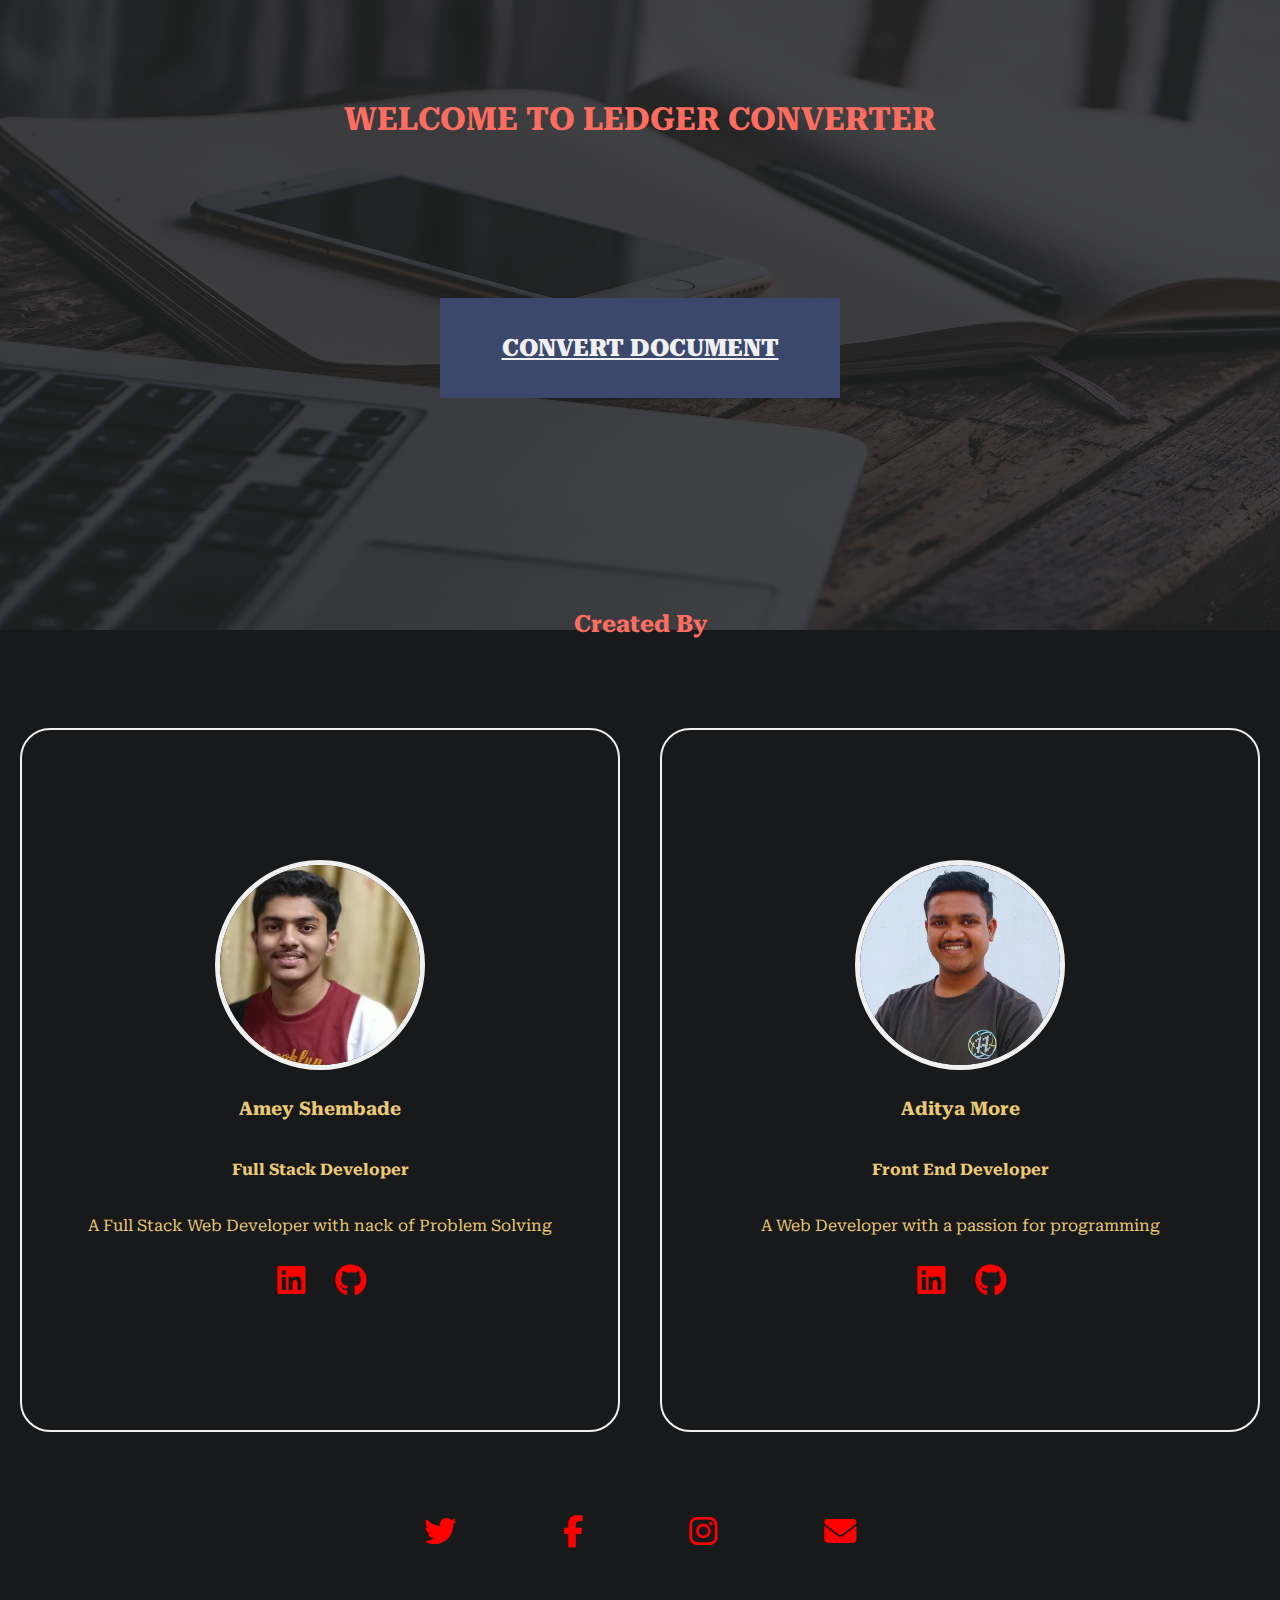
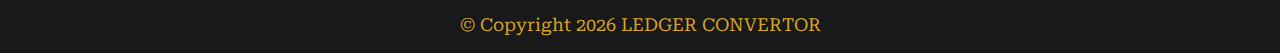
<file: pdf_to_excel/templates/index.html>
<!DOCTYPE html>
<!--[if lt IE 7]>      <html class="no-js lt-ie9 lt-ie8 lt-ie7"> <![endif]-->
<!--[if IE 7]>         <html class="no-js lt-ie9 lt-ie8"> <![endif]-->
<!--[if IE 8]>         <html class="no-js lt-ie9"> <![endif]-->
<!--[if gt IE 8]>      <html class="no-js"> <!--<![endif]-->
<html>

<head>
    <meta charset="utf-8">
    <meta http-equiv="X-UA-Compatible" content="IE=edge">
    <title></title>
    <meta name="description" content="">
    <meta name="viewport" content="width=device-width, initial-scale=1">
    <link href="https://cdn.jsdelivr.net/npm/bootstrap@5.3.0-alpha1/dist/css/bootstrap.min.css" rel="stylesheet"
        integrity="sha384-GLhlTQ8iRABdZLl6O3oVMWSktQOp6b7In1Zl3/Jr59b6EGGoI1aFkw7cmDA6j6gD" crossorigin="anonymous">
    <link rel="stylesheet" href="https://cdnjs.cloudflare.com/ajax/libs/font-awesome/6.2.1/css/all.min.css">
    <link rel="stylesheet" href="../static/index.css">
</head>

<body>
    <main>
        <div class="center">
            <h1 class="title">WELCOME TO LEDGER CONVERTER</h1>
            <script src="" async defer></script>
            <a class="btn" href="/convert">CONVERT DOCUMENT</a>
            <img src="../media/1.jpg" alt="slide-img" class="main-img" />
        </div>
        <div class="devs">
            <h2 class="title">Created By</h2>
            <div class="grid">
                <div class="amey">
                    <img src="../media/amey.jpg" alt="amey" />
                    <h3>Amey Shembade</h3>
                    <h4>Full Stack Developer</h4>
                    <p>A Full Stack Web Developer with nack of Problem Solving</p>
                    <div class="icons">
                        <a target="_blank" href="https://www.linkedin.com/in/amey-shembade-975114237/"><i class="icon-1 fa-brands fa-linkedin fa-2xl"></i></a>
                        <a target="_blank" href="https://github.com/AmeyShembade2511"><i class="icon-1 fa-brands fa-github fa-2xl"></i></a>
                    </div>
                </div>
                <div class="aditya">
                    <img src="../media/aditya.jfif" alt="aditya" />
                    <h3>Aditya More</h3>
                    <h4>Front End Developer</h4>
                    <p>A Web Developer with a passion for programming</p>
                    <div class="icons">
                        <a target="_blank" href="https://www.linkedin.com/in/aditya-more-9a095422a/"><i class="icon-1 fa-brands fa-linkedin fa-2xl"></i></a>
                        <a target="_blank" href="https://github.com/AdityaMore7000"><i class="icon-1 fa-brands fa-github fa-2xl"></i></a>
                    </div>
                </div>
            </div>
        </div>
    </main>
    <footer class="white-section" id="footer">
        <a href="/"><i class="icon-1 fa-brands fa-twitter fa-2xl"></a></i>
        <a href="/"><i class="icon-1 fa-brands fa-facebook-f fa-2xl"></a></i>
        <a href="/"><i class="icon-1 fa-brands fa-instagram fa-2xl"></a></i>
        <a href="/"><i class="icon-1 fa-solid fa-envelope fa-2xl"></a></i>
        <p class="copyr">© Copyright <span id="year"></span> LEDGER CONVERTOR</p>
    </footer>

    <script src="../static/footer.js"></script>
    <script src="https://cdn.jsdelivr.net/npm/bootstrap@5.3.0-alpha1/dist/js/bootstrap.bundle.min.js"
        integrity="sha384-w76AqPfDkMBDXo30jS1Sgez6pr3x5MlQ1ZAGC+nuZB+EYdgRZgiwxhTBTkF7CXvN"
        crossorigin="anonymous"></script>
    <script src="" async defer></script>
</body>

</html>
</file>
<file: pdf_to_excel/static/index.css>
@import url("https://fonts.googleapis.com/css2?family=Roboto+Serif&display=swap");
:root {
  --bgcol: #18191b;
  --btncol: #0d6efd;
}
/* Body */
body {
  margin: 0px;
  padding: 0px;
  background-color: var(--bgcol);
  font-family: "Roboto Serif", serif;
}
/* Header */
.title {
  color: #ff6d60;
  width: fit-content;
  margin: 0 auto;
  padding-top: 100px;
}
/* Main */
.btn {
  display: flex;
  align-items: center;
  justify-content: center;
  width: 400px;
  height: 100px;
  background-color: #3c486b;
  color: #f0f0f0;
  font-size: x-large;
  font-weight: 800;
  transition: all 0.2s;
}
.main-img {
  opacity: 0.2;
  position: absolute;
  width: 100%;
  height: 70%;
  top: 0;
  left: 0;
  z-index: -1;
}
.btn:hover {
  color: #3c486b;
  background-color: #f0f0f0;
}
.center {
  display: flex;
  flex-direction: column;
  gap: 10rem;
  align-items: center;
}

/* Devs Section */
.devs{
  margin: 7rem 0 0 0;
}
.grid {
  display: flex;
  flex-direction: row;
  align-items: center;
  justify-content: space-between;
  padding: 5rem 0;
}
.amey,.aditya{
  color:hsl(43, 74%, 69%);
  display: flex;
  flex-direction: column;
  justify-content: center;
  text-align: center;
  width: 700px;
  height: 600px;
  margin: 10px 20px;
  padding: 50px;
  align-items: center;
  border: 2px #f0f0f0 solid;
  border-radius: 30px;

}
.devs img {
  width: 200px;
  height: 200px;
  border-radius: 50%;
  margin: 10px;
  border: 5px solid #f0f0f0;
}
/* Footer section */
#footer {
  text-align: center;
}
footer p {
  color: goldenrod;
  font-size: large;
}
.icons{
display: flex;
flex-direction: row;
margin: 20px 0px;
gap:30px;
}
.icon-1{
  padding-left: 4%;
  padding-bottom: 5%;
  padding-right: 4%;
  color: hsl(0, 100%, 50%);
  transition: all 0.2s;
}
.icon-1:hover {
  padding-left: 4%;
  padding-bottom: 5%;
  padding-right: 4%;
  color: hsl(0, 100%, 30%);
}
</file>
